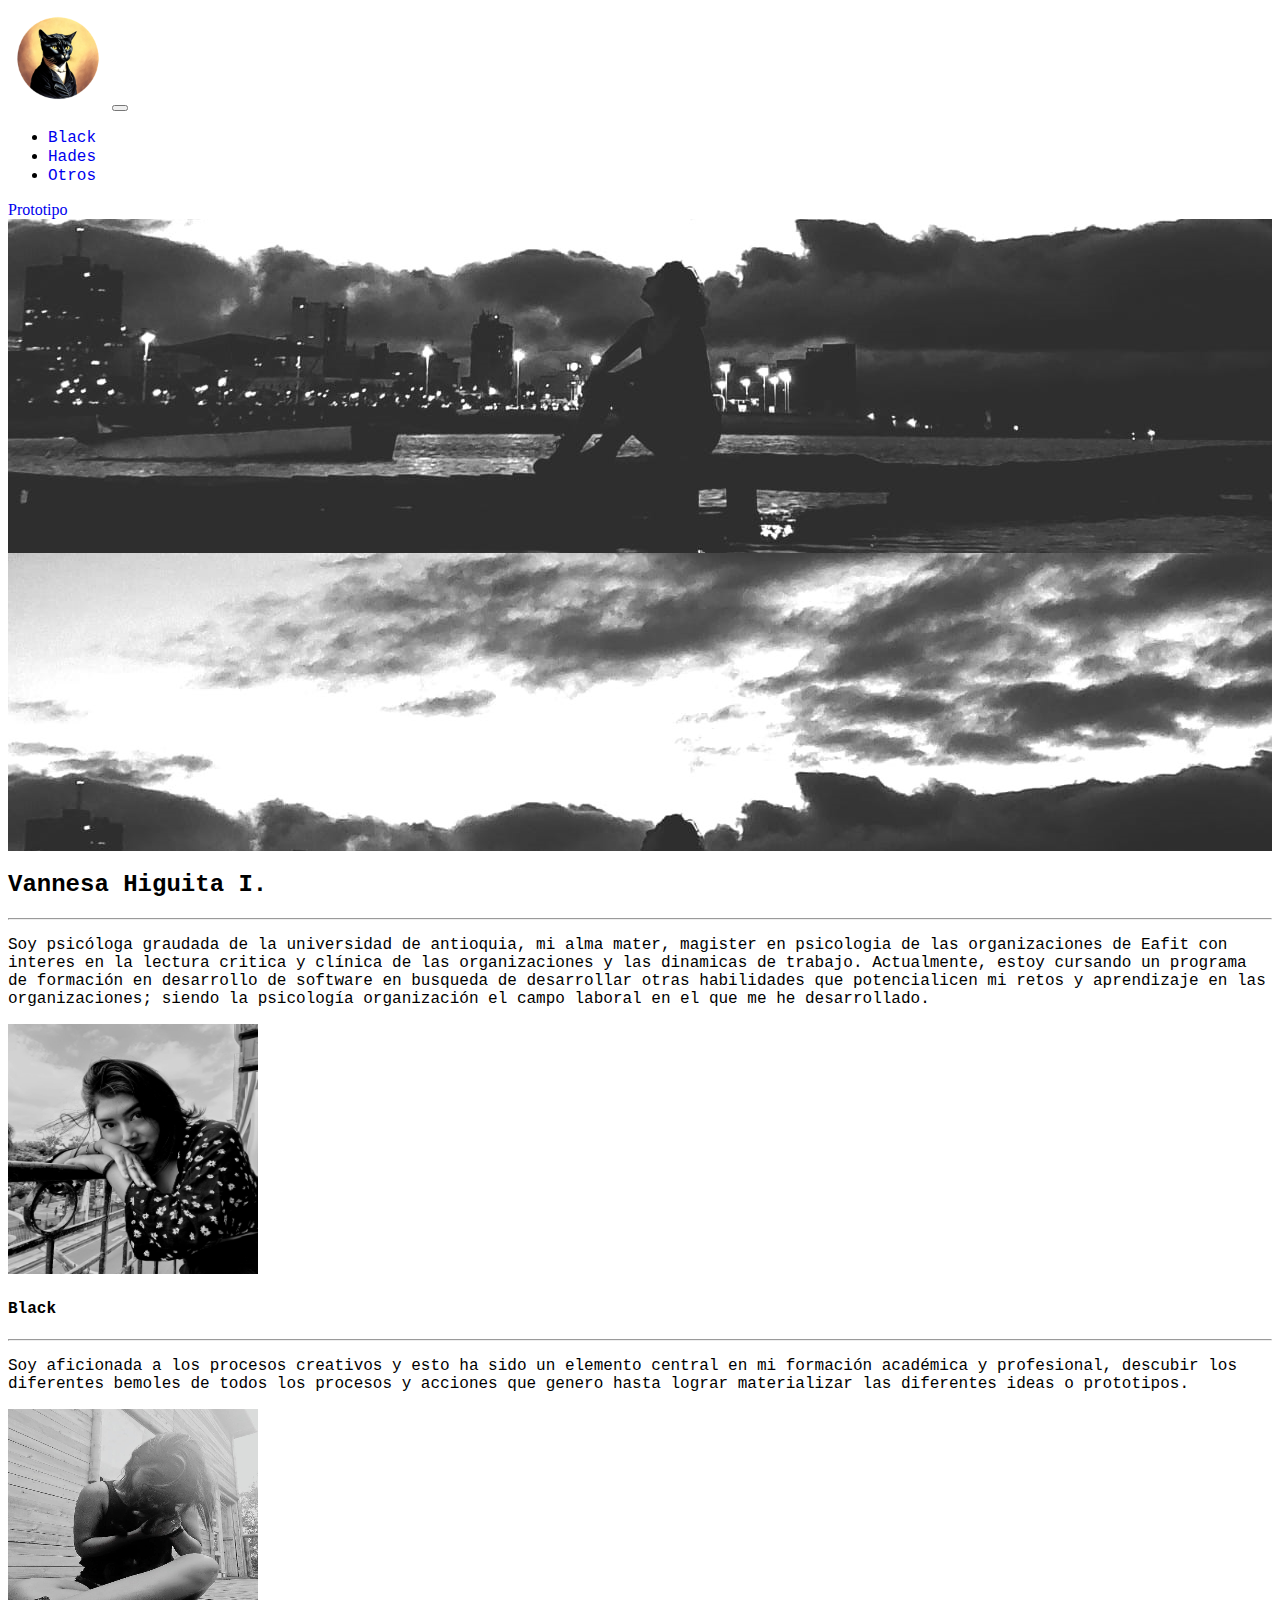
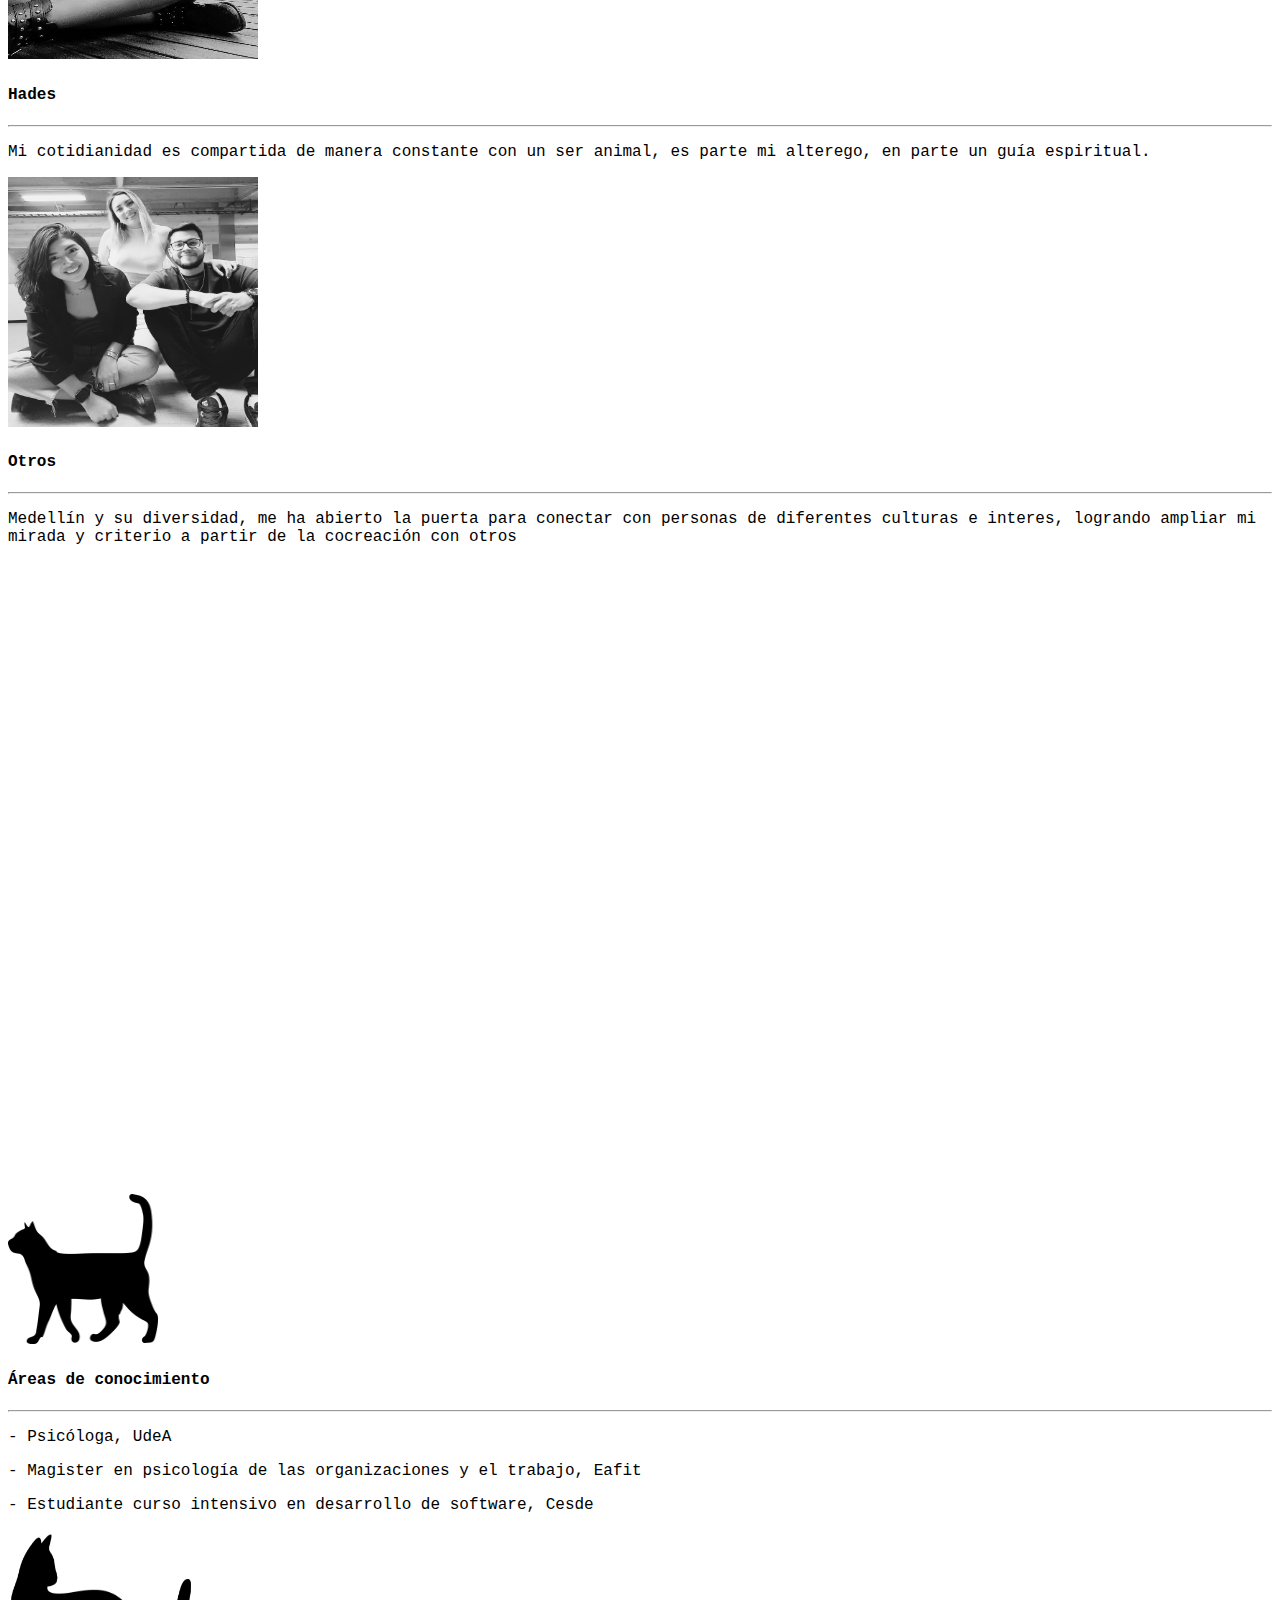
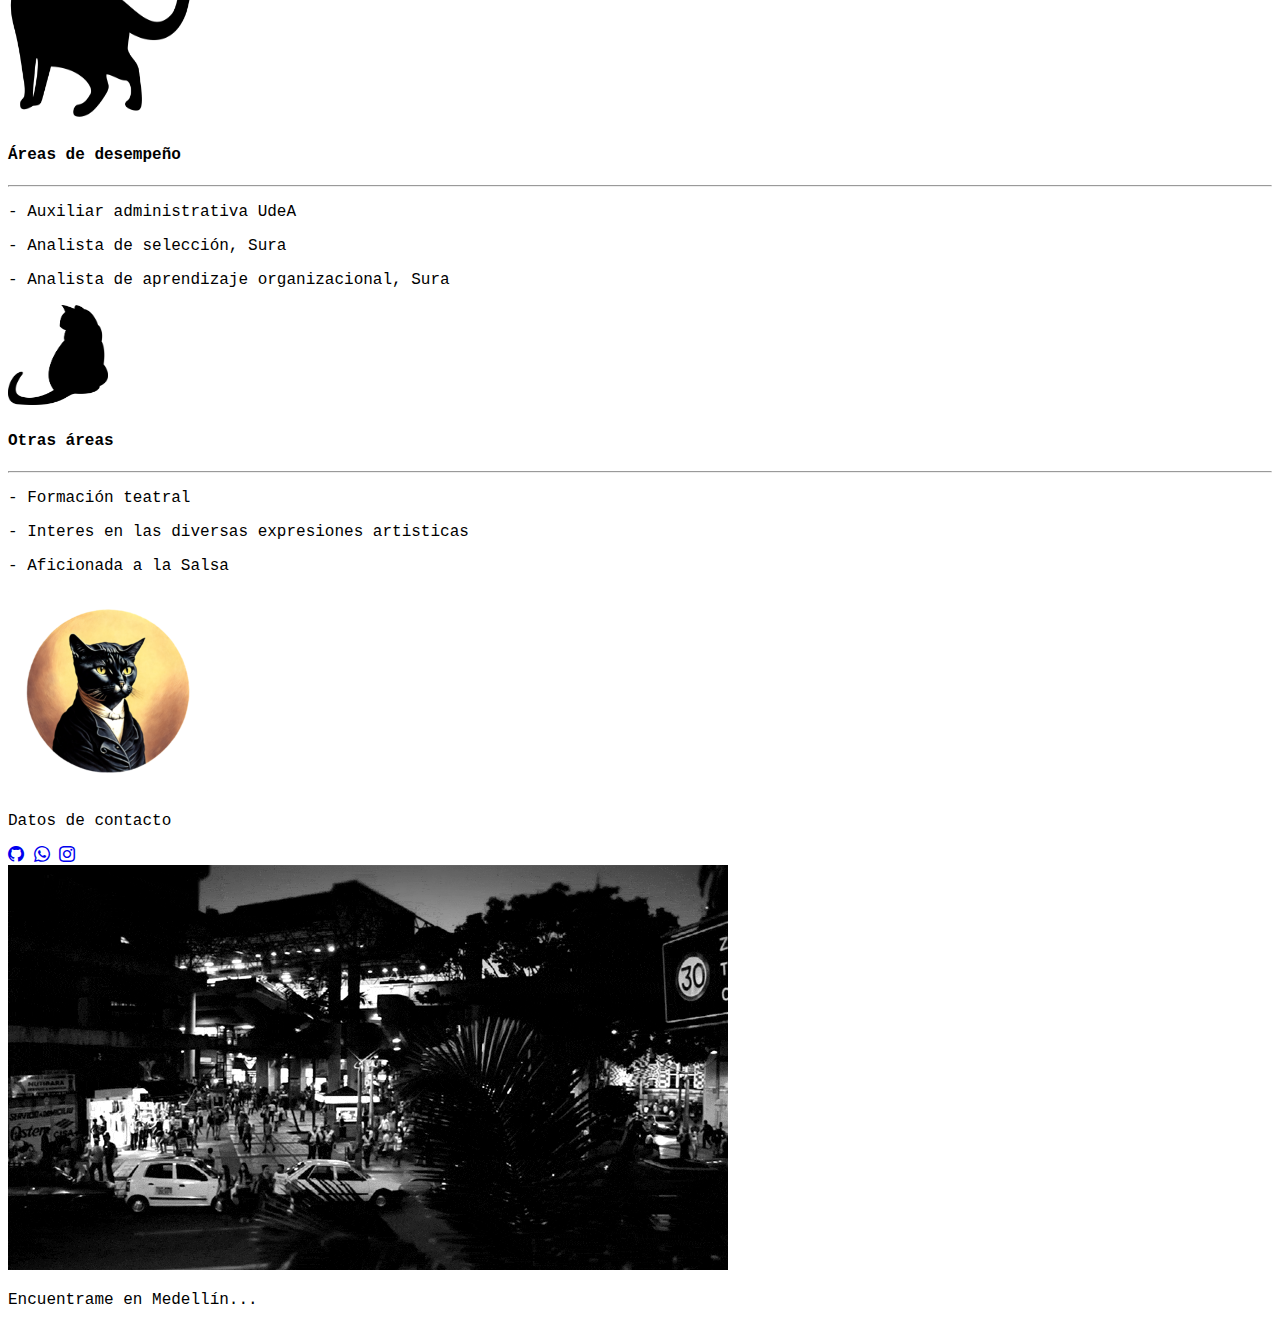
<file: index.html>
<!DOCTYPE html>
<html lang="en">
  <head>
    <meta charset="UTF-8" />
    <meta name="viewport" content="width=device-width, initial-scale=1.0" />
    <title>Vannesa Higuita I</title>
    <link
      href="https://cdn.jsdelivr.net/npm/bootstrap@5.3.2/dist/css/bootstrap.min.css"
      rel="stylesheet"
      integrity="sha384-T3c6CoIi6uLrA9TneNEoa7RxnatzjcDSCmG1MXxSR1GAsXEV/Dwwykc2MPK8M2HN"
      crossorigin="anonymous"
    />
 <link rel="stylesheet" href="assets/styles/estilos.css">
 <link rel="stylesheet" href="https://cdn.jsdelivr.net/npm/bootstrap-icons@1.11.3/font/bootstrap-icons.min.css">
 <link
 rel="stylesheet"
 href="https://cdnjs.cloudflare.com/ajax/libs/animate.css/4.1.1/animate.min.css"
/>
<link rel="icon" href=".//assets/img/gato-negro.png">

</head>
  <body>
    <header>
      <nav class="navbar navbar-expand-lg bg-body-tertiary animate__animated animate__bounce">
        <div class="container-fluid">
          <a class="navbar-brand" href="#">
            <img
              src="./assets/img/Logogaton.png"
              alt="logo"
              class="img-fluid"
              width="100"
              height="100"
            />
          </a>
          <button
            class="navbar-toggler fuentes4"
            type="button"
            data-bs-toggle="collapse"
            data-bs-target="#navbarNav"
            aria-controls="navbarNav"
            aria-expanded="false"
            aria-label="Toggle navigation"
          >
            <span class="navbar-toggler-icon"></span>
          </button>
          <div class="collapse navbar-collapse" id="navbarNav">
            <ul class="navbar-nav">
              <li class="nav-item">
                <a class="nav-link active fuentes4" aria-current="page" href="#Black"
                  >Black</a
                >
              </li>
              <li class="nav-item">
                <a class="nav-link fuentes4" href="#Hades">Hades</a>
              </li>
              <li class="nav-item">
                <a class="nav-link fuentes4" href="#Otros">Otros</a>
              </li>
            </ul>
            <a href="./src/views/formulario.html"class="mx-5 btn btn-outline-dark">Prototipo</a>
          </div>
        </div>
      </nav>
    </header>
    <main>
      
      <section class="fondo">
      </section>

      <section class="container">
        <div class="row justifify-content-center text-center">
            <div class="col-3"> 
        </div>

        <div class="col-6 mt-5 mb-5 fuentes4"> 
          <h2 class="fw-bold"> Vannesa Higuita I. </h2>
          <hr> 
          <p>Soy psicóloga graudada de la universidad de antioquia, mi alma mater, magister en psicologia de las organizaciones de Eafit con interes en la lectura critica y clínica de las organizaciones y las dinamicas de trabajo. Actualmente, estoy cursando un programa de formación en desarrollo de software en busqueda de desarrollar otras habilidades que potencialicen mi retos y aprendizaje en las organizaciones; siendo la psicología organización el campo laboral en el que me he desarrollado.</p>
      </div>

      <div class="col-3 mt-5 mb-5 fuentes4">
    </div>
        </div>
      </section>
     <section class="container">
        <div class="row justifify-content-center text-center fuentes4">
            <div class="col-4 mt-5 mb-5">
                <img src="./assets/img/plato2.jpg" alt="plato" class="img-fluid" height="250" width="250">
                <h4 class="mt-3 ">Black</h4><hr>
            </div>
            <div class="col-8 mt-5 mb-5 align-self-center">
              <p id="Black">Soy aficionada a los procesos creativos y esto ha sido un elemento central en mi formación académica y profesional, descubir los diferentes bemoles de todos los procesos y acciones que genero hasta lograr materializar las diferentes ideas o prototipos.</p>
          </div>
          </div>
      </section>

      <section class="container">
        <div class="row justifify-content-center text-center fuentes4">
            <div class="col-4 mt-5 mb-5">
                <img src="./assets/img/bebida1.jpg" alt="plato" class="img-fluid" height="250" width="250">
                <h4 class="mt-3 ">Hades</h4><hr>
            </div>
            <div class="col-8 mt-5 mb-5 align-self-center">
              <p id="Hades">Mi cotidianidad es compartida de manera constante con un ser animal, es parte mi alterego, en parte un guía espiritual.</p>
          </div>
          </div>
        </section>

        <section class="container">
          <div class="row justifify-content-center text-center fuentes4">
            <div class="col-4 mt-5 mb-5">
                <img src="./assets/img/plato3.jpg" alt="plato" class="img-fluid" height="250" width="250">
                <h4 class="mt-3 ">Otros</h4><hr>
            </div>
            <div class="col-8 mt-5 mb-5 align-self-center">
              <p id="Otros">Medellín y su diversidad, me ha abierto la puerta para conectar con personas de diferentes culturas e interes, logrando ampliar mi mirada y criterio a partir de la cocreación con otros</p>
          </div>
          </div>
        </section>
    
      </section>
<section class="fondo">
</section>

<section class="container">
<div class="row mt-5 fuentes4 justifify-content-center text-center">
  <div class="col-4"> 
    <img src="./assets/img/ilustracion_1.jpg" alt="Ilustracion" class="img-fluid" height="150" width="150"> 
    <h4 class="mt-3 justifify-content-center text-center">Áreas de conocimiento</h4><hr> 
    <p>- Psicóloga, UdeA </p>
    <p> - Magister en psicología de las organizaciones y el trabajo, Eafit  </p>      
    <p>- Estudiante curso intensivo en desarrollo de software, Cesde</p>
  </div>
  <div class="col-4"> 
    <img src="./assets/img/ilustracion3.jpg" alt="Ilustracion" class="img-fluid" height="190" width="190">  
    <h4 class="mt-3">Áreas de desempeño</h4><hr> 
    <p>- Auxiliar administrativa UdeA </p>
    <p> - Analista de selección, Sura </p>      
    <p>- Analista de aprendizaje organizacional, Sura</p>
  </div>
  
  <div class="col-4">
     <img src="./assets/img/vegetal_2.jpg" alt="Ilustracion" class="img-fluid" height="100" width="100">
     <h4 class="mt-3">Otras áreas</h4><hr> 
     <p>- Formación teatral </p>
     <p> - Interes en las diversas expresiones artisticas </p>      
     <p>- Aficionada a la Salsa </p>
     </div>
</di>
</section>

<section class="container-fluid bg-dark p-2 fuentes4 ">
    <div class="row text-white">
      <div class="col-3 text-center mx-5"> 
     <img src="./assets/img/Logogaton.png " alt="Logo" class="img-fluid" width="200" height="200">
     <p>
    Datos de contacto
     </p>
     <a href="https://github.com/VanneHi123?tab=repositories" target="_blank">
      <i class="bi bi-github fs-1 text-white me-2" class="img-fluid" width="300" height="300" ></i>
      <a href="https://wa.me/qr/X74GZEWXKNGOK1" target="_blank">
     <i class="bi bi-whatsapp fs-1 text-white me-2" class="img-fluid" width="300" height="300" ></i>
     <a href="https://www.instagram.com/"  target="_blank">
     <i class="bi bi-instagram fs-1 text-white me-2" class="img-fluid" width="300" height="300" ></i></a>
    </div>
    
    
    <div class="col-3"  width="30" height="30">  
        <img src="./assets/img/gif.gif" alt="GIF">
        <p>Encuentrame en Medellín...</p>
    </div>
    </div>


</section>


    <script
      src="https://cdn.jsdelivr.net/npm/bootstrap@5.3.2/dist/js/bootstrap.bundle.min.js"
      integrity="sha384-C6RzsynM9kWDrMNeT87bh95OGNyZPhcTNXj1NW7RuBCsyN/o0jlpcV8Qyq46cDfL"
      crossorigin="anonymous"
    ></script>
  </body>
</html>
</file>
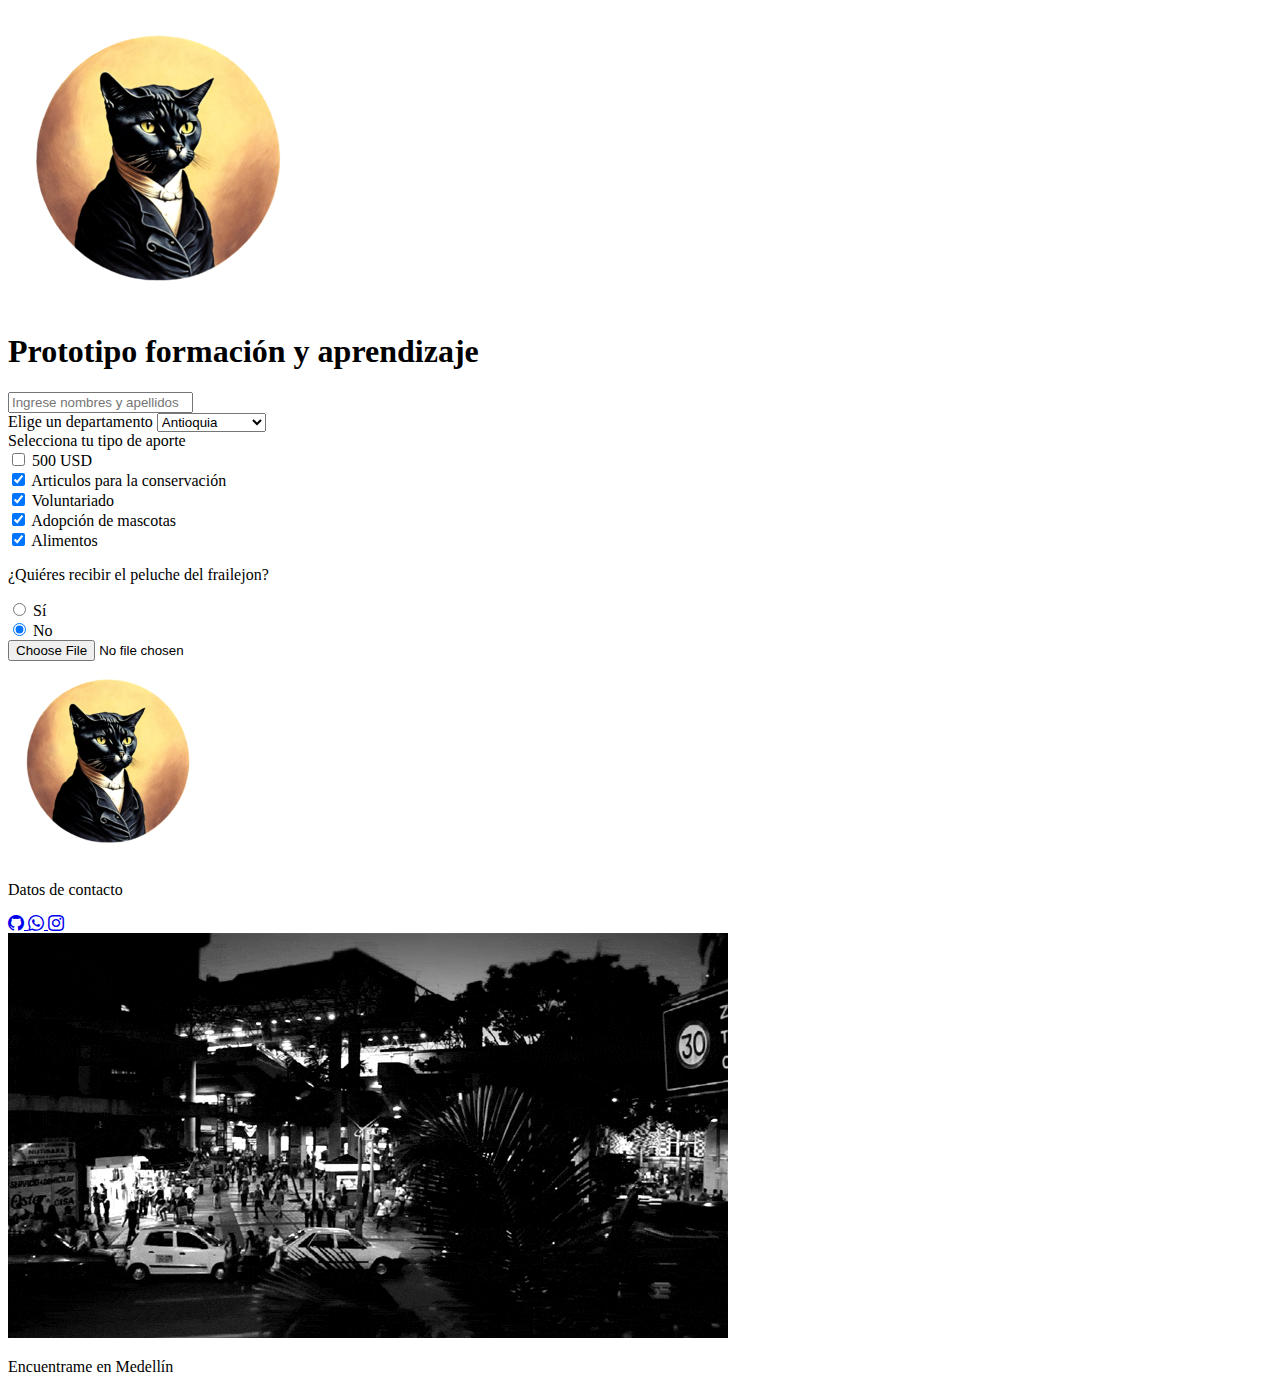
<file: src/views/formulario.html>
<!DOCTYPE html>
<html lang="en">
  <head>
    <meta charset="UTF-8" />
    <meta name="viewport" content="width=device-width, initial-scale=1.0" />
    <title>Document</title>
    <link
      href="https://cdn.jsdelivr.net/npm/bootstrap@5.3.2/dist/css/bootstrap.min.css"
      rel="stylesheet"
      integrity="sha384-T3c6CoIi6uLrA9TneNEoa7RxnatzjcDSCmG1MXxSR1GAsXEV/Dwwykc2MPK8M2HN"
      crossorigin="anonymous"
    />
    <link rel="stylesheet" href="https://cdn.jsdelivr.net/npm/bootstrap-icons@1.11.3/font/bootstrap-icons.min.css">
    <header></header>
  </head>

  <body>
    <link
      href="https://cdn.jsdelivr.net/npm/bootstrap@5.3.2/dist/css/bootstrap.min.css"
      rel="stylesheet"
      integrity="sha384-T3c6CoIi6uLrA9TneNEoa7RxnatzjcDSCmG1MXxSR1GAsXEV/Dwwykc2MPK8M2HN"
      crossorigin="anonymous"
    />

    <main>
        <section class="container">
            <div class="row container justify-content-center">
            <div class="col-1 ms-4"><img src="../../assets/img/Logogaton.png" alt="Icono" height="300" width="300" ></div>
            <div class="col-1"></div>
            <h1 class="text-center my-5">Prototipo formación y aprendizaje</h1>
            </div>
            </section>

        
            <section class="container fluid">
                <div class="row  justify-content-center">
                    <div class="col-12">
                        <form>
                            <div class="input-group mb-3">

                                <input type="text" class="form-control" placeholder="Ingrese nombres y apellidos">
                            </div>
                        
                            <label for="Ingrese nombres y apellidos">Elige un departamento</label>
                            <select class="container justify-content-center my-2">
                                <option value="Antioquia">Antioquia</option>
                                <option value="Arauca">Arauca</option>
                                <option value="Sucre">Sucre</option>
                                <option value="Cundinamarca">Cundinamarca</option>
                                <option value="Amazonas">Amazonas</option>
                            </select>
                        </div>
                       <div class="mb-3">
                        <label for="Ingrese nombres y apellidos" class="fw-bold">Selecciona tu tipo de aporte</label>
                        <div class="form-check">
                            <input class="form-check-input" type="checkbox" value="" id="flexCheckDefault">
                            <label class="form-check-label" for="flexCheckDefault">
                              500 USD
                            </label>
                          </div>
                          <div class="form-check">
                            <input class="form-check-input" type="checkbox" value="" id="flexCheckChecked" checked>
                            <label class="form-check-label" for="flexCheckChecked">
                              Articulos para la conservación
                            </label>
                          </div>
                          <div class="form-check">
                            <input class="form-check-input" type="checkbox" value="" id="flexCheckChecked" checked>
                            <label class="form-check-label" for="flexCheckChecked">
                              Voluntariado
                            </label>
                          </div>
                          <div class="form-check">
                            <input class="form-check-input" type="checkbox" value="" id="flexCheckChecked" checked>
                            <label class="form-check-label" for="flexCheckChecked">
                              Adopción de mascotas
                            </label>
                          </div>
                          <div class="form-check">
                            <input class="form-check-input" type="checkbox" value="" id="flexCheckChecked" checked>
                            <label class="form-check-label" for="flexCheckChecked">
                              Alimentos
                            </label>
                          </div>
                        </div>

                        <div class="mb-3">
                        <p class="fw-bold">¿Quiéres recibir el peluche del frailejon?</p>
                            <div class="form-check">
                            <input class="form-check-input" type="radio" name="flexRadioDefault" id="flexRadioDefault1">
                            <label class="form-check-label" for="flexRadioDefault1">
                              Sí
                            </label>
                          </div>
                          <div class="form-check">
                            <input class="form-check-input" type="radio" name="flexRadioDefault" id="flexRadioDefault2" checked>
                            <label class="form-check-label" for="flexRadioDefault2">
                              No
                            </label>
                          </div>

                     <div class="m-3">
                    <input type="file">
                    </div>
                </form> 
                    
            </section>
    </main>
  </body>
<footer>
  <section class="container-fluid bg-dark p-2 fuentes4 ">
    <div class="row text-white">
      <div class="col-3 text-center mx-5"> 
     <img src="../../assets/img/Logogaton.png" alt="Logo" class="img-fluid" width="200" height="200">
     <p>
    Datos de contacto
     </p>
     <a href="https://github.com/VanneHi123?tab=repositories" target="_blank">
      <i class="bi bi-github fs-1 text-white me-2" class="img-fluid" width="300" height="300" ></i>
      <a href="https://wa.me/qr/X74GZEWXKNGOK1" target="_blank">
     <i class="bi bi-whatsapp fs-1 text-white me-2" class="img-fluid" width="300" height="300" ></i>
     <a href="https://www.instagram.com/"  target="_blank">
     <i class="bi bi-instagram fs-1 text-white me-2" class="img-fluid" width="300" height="300" ></i></a>
    </div>
    
    
    <div class="col-3"  width="30" height="30">  
        <img src="../../assets/img/gif.gif" alt="GIF">
        <p>Encuentrame en Medellín</p>
    </div>
    </div>
</footer>
</html>
</file>
<file: assets/styles/estilos.css>
.fondo{

    background-image: url(../img/Banner4.jpeg);
    padding: 25%;
    background-attachment: fixed;

}

.letra{
    color:blanchedalmond
    font-size: 100px;
    font-weight: bold;
}

a{
  text-decoration: none;
}

.fondoreserva{
  background-image: url(../img/Reservar-restaurante.jpg);
  padding: 25%;
  background-attachment: fixed;
  position: relative; 
  z-index: 1;
}

.fondoreserva::after{
  position:absolute;
  content:"";
  background-color: black;
  color:white; 
  width: 100%;
  height: 100%;
  top:0;
  left:0;
  opacity: 0.8;
  z-index: -1;


}


.fuentes4{
  font-family: 'Roboto Mono', monospace;
  }
</file>
